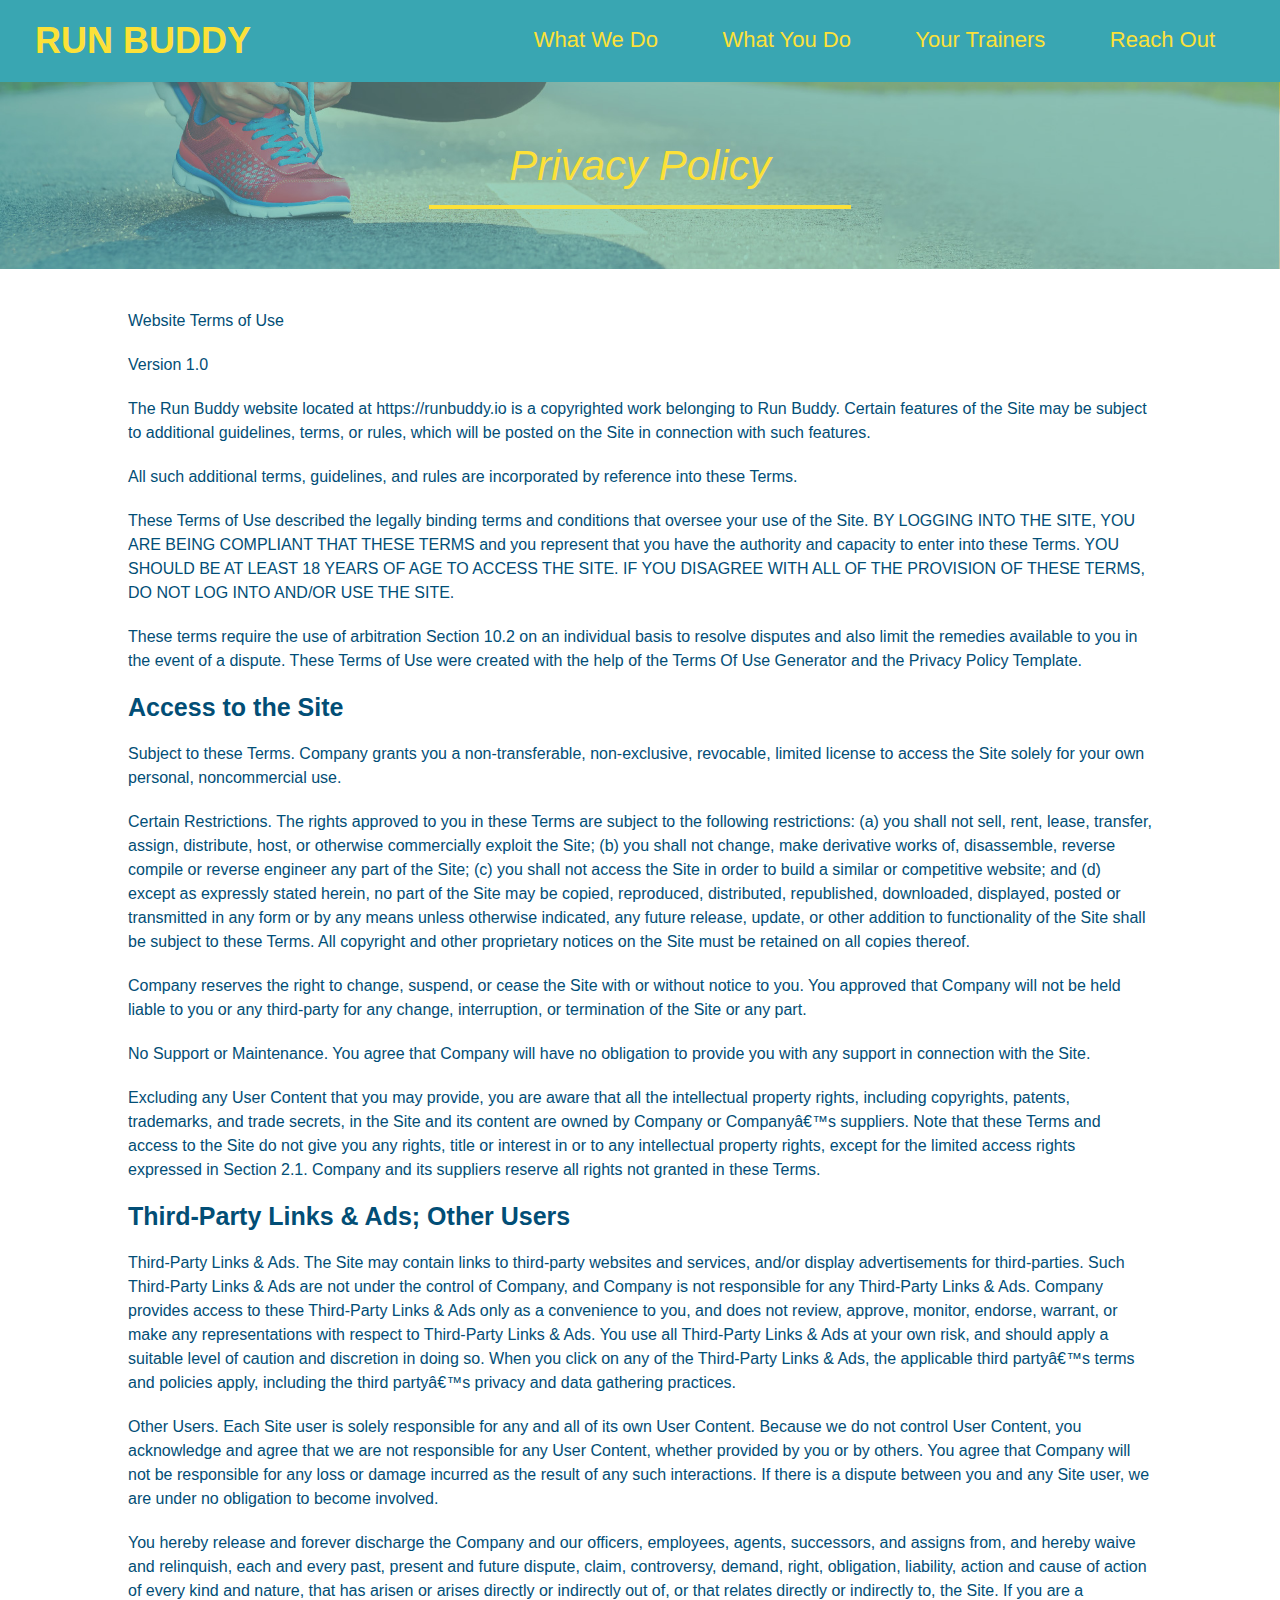
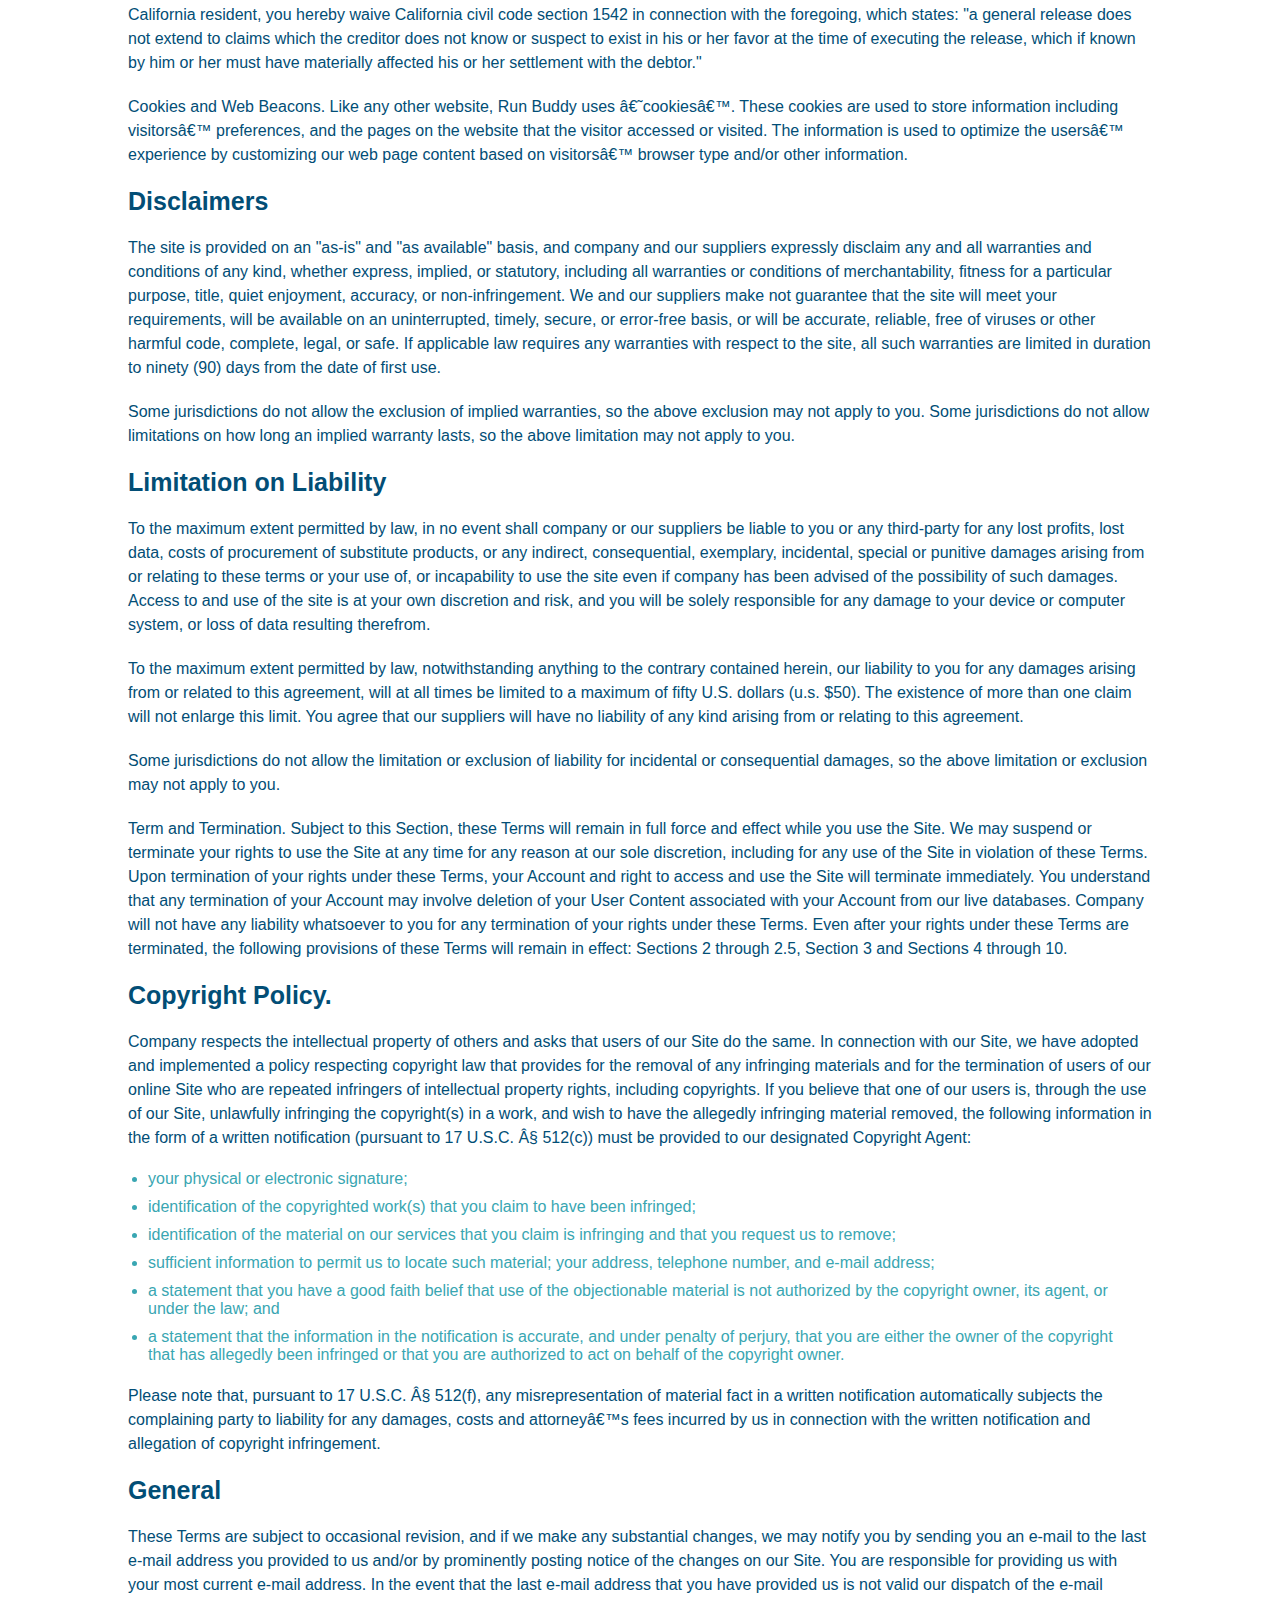
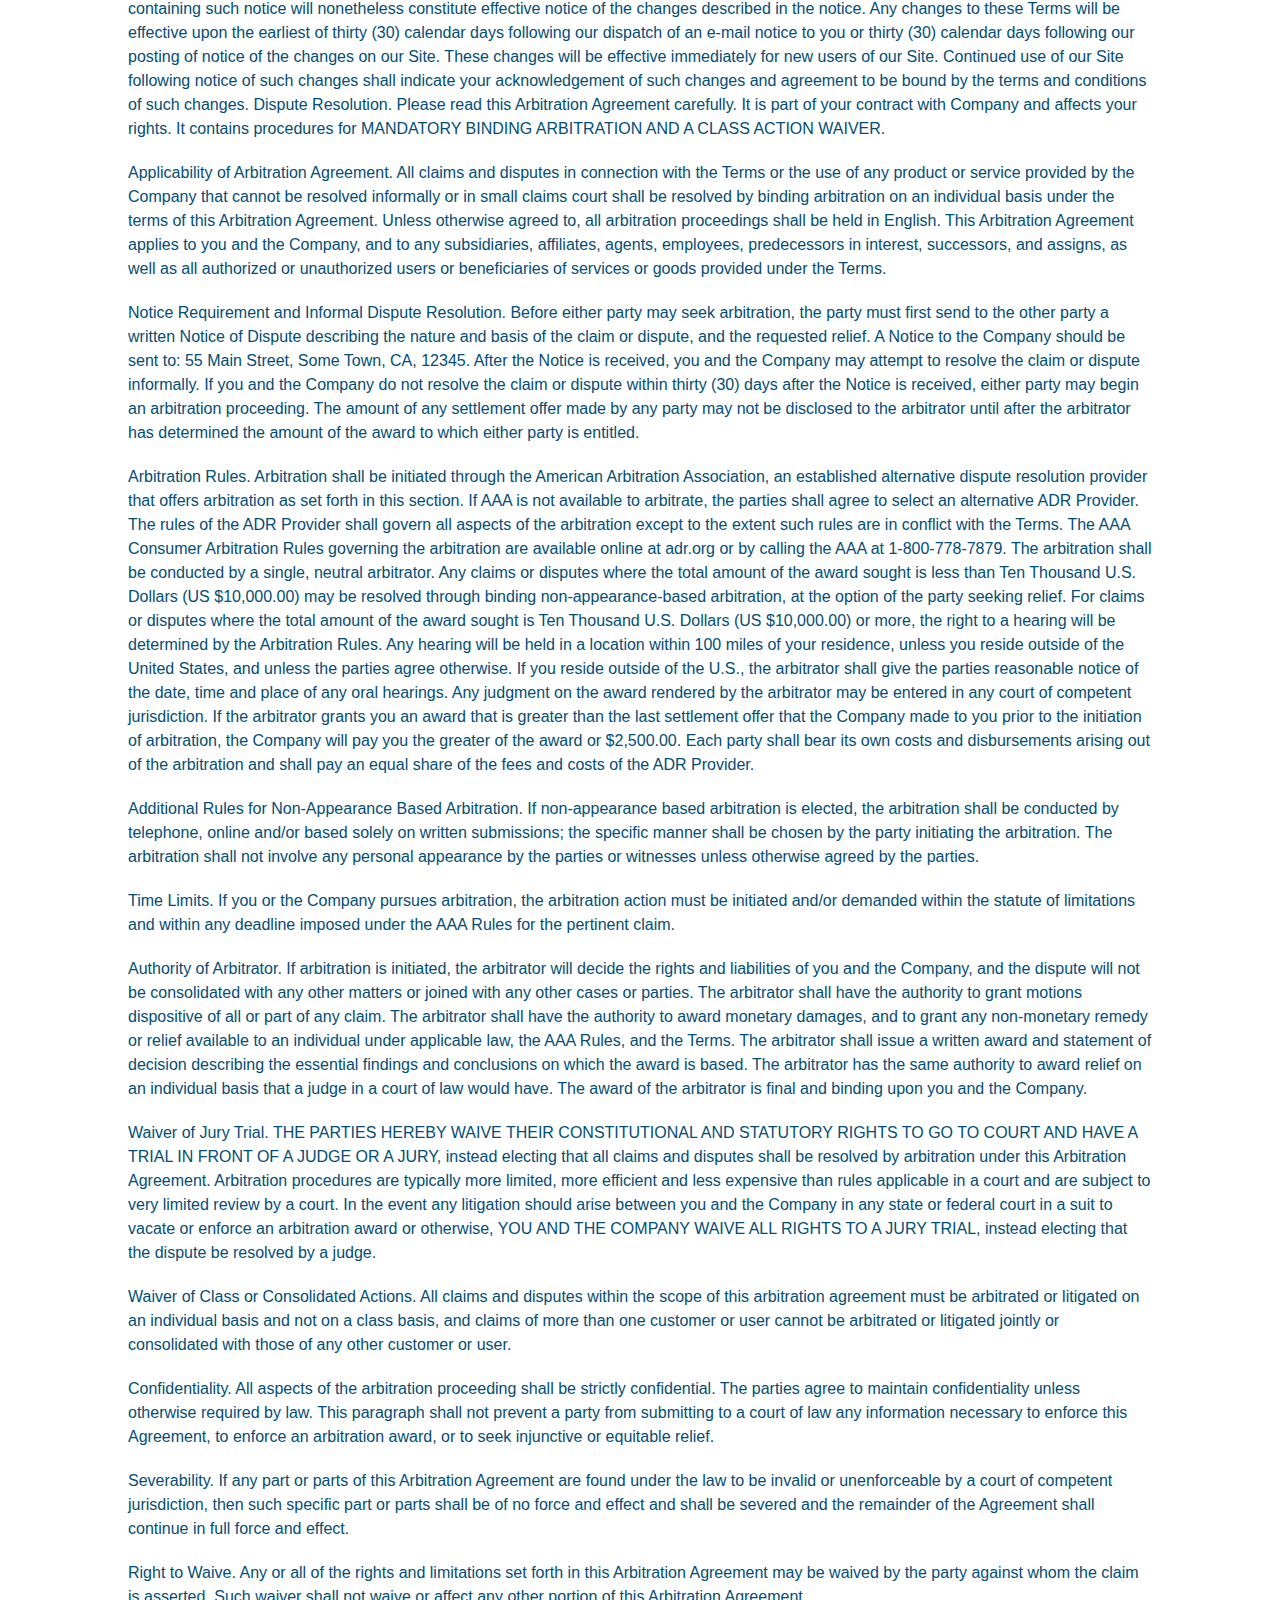
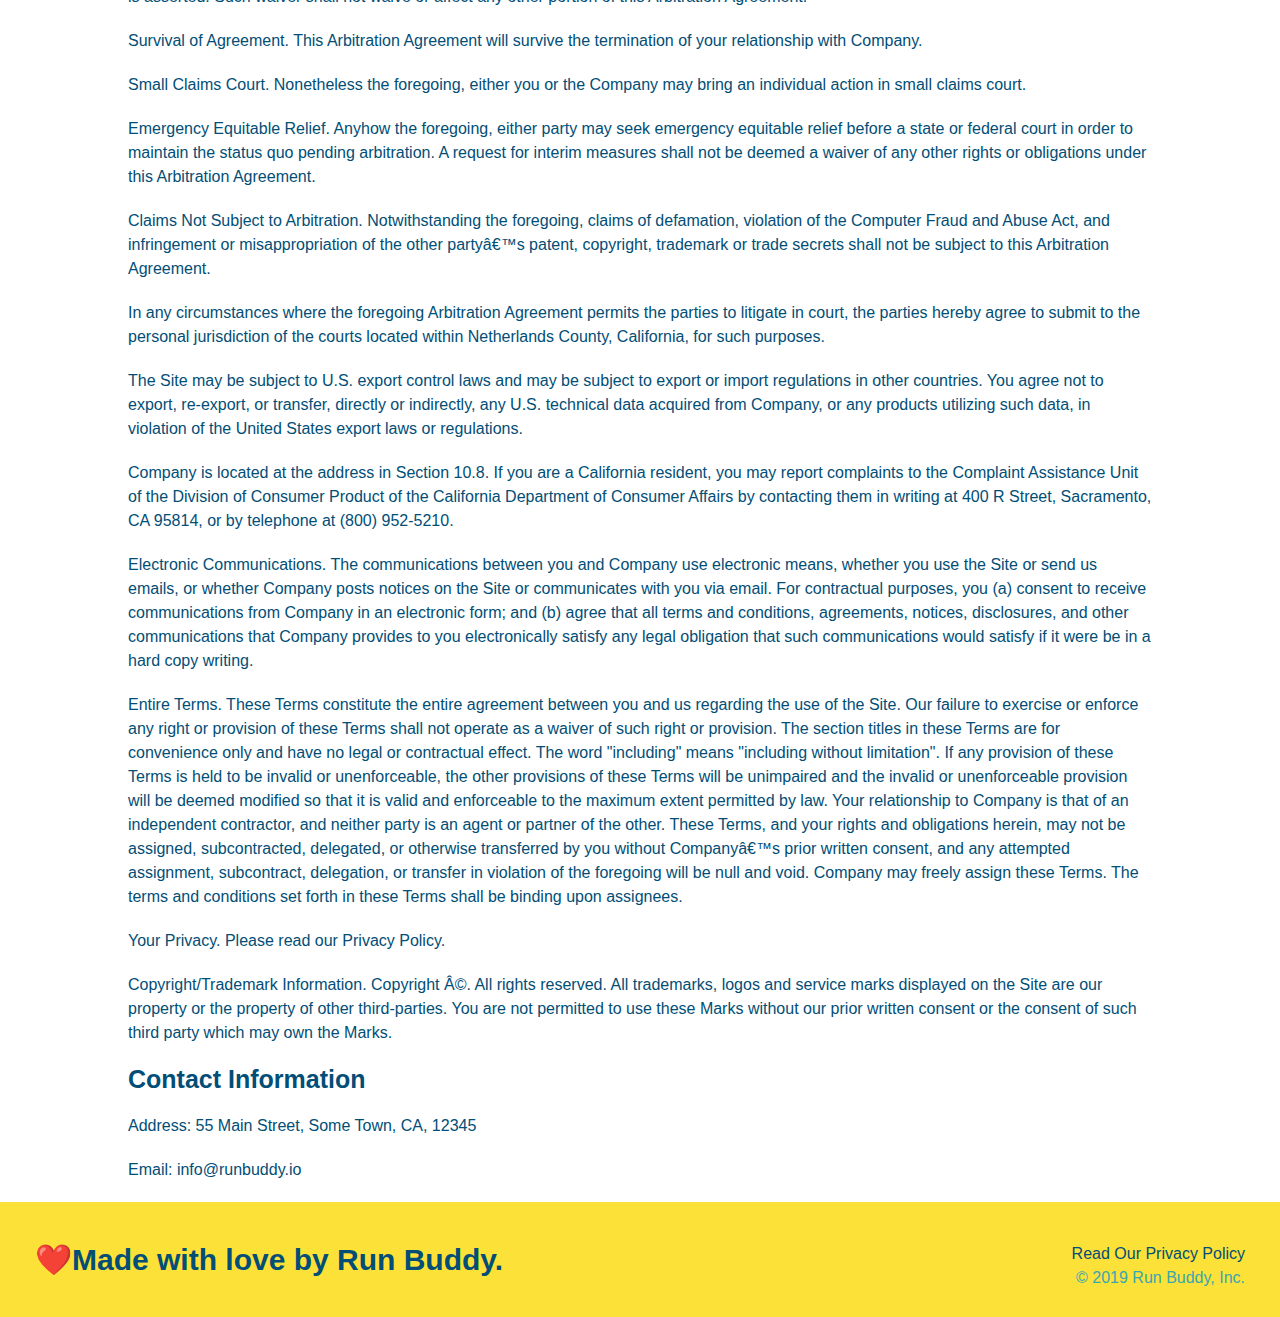
<file: privacy-policy.html>
<!DOCTYPE html>
<html lang="en">

<head>
    <meta charset="UTF-8">
    <meta name="viewport" content="width=device-width, initial-scale=1.0">
    <title>Privacy Policy - Run Buddy</title>
    <link rel="stylesheet" href="./assets/css/style.css" />
    <link rel="stylesheet" href="./assets/css/secondary-styles.css">
</head>

<body>
    <!--Navigation Bar-->
    <header>
        <h1>
            <a href="./">RUN BUDDY</a>
        </h1>

        <nav>
            <ul>
                <li>
                    <a href="./index.html#What-We-Do"> What We Do</a>
                </li>
                <li>
                    <a href="./index.html#What-You-Do">What You Do</a>
                </li>
                <li>
                    <a href="./index.html#Your-Trainers">Your Trainers</a>
                </li>
                <li>
                    <a href="./index.html#Reach-Out">Reach Out</a>
                </li>
            </ul>
        </nav>
    </header>
    <!--End Navigation Bar-->

    <section class="hero">
        <h2 class="page-title">
            Privacy Policy
        </h2>

    </section>

    <article class="secondary-content">
        <p>
            Website Terms of Use
        </p>

        <p>
            Version 1.0
        </p>

        <p>
            The Run Buddy website located at https://runbuddy.io is a copyrighted work belonging to Run Buddy. Certain
            features of the Site may be subject to additional guidelines, terms, or rules, which will be posted on the
            Site
            in connection with such features.
        </p>

        <p>
            All such additional terms, guidelines, and rules are incorporated by reference into these Terms.
        </p>

        <p>
            These Terms of Use described the legally binding terms and conditions that oversee your use of the Site. BY
            LOGGING INTO THE SITE, YOU ARE BEING COMPLIANT THAT THESE TERMS and you represent that you have the
            authority
            and capacity to enter into these Terms. YOU SHOULD BE AT LEAST 18 YEARS OF AGE TO ACCESS THE SITE. IF YOU
            DISAGREE WITH ALL OF THE PROVISION OF THESE TERMS, DO NOT LOG INTO AND/OR USE THE SITE.
        </p>

        <p>
            These terms require the use of arbitration Section 10.2 on an individual basis to resolve disputes and also
            limit the remedies available to you in the event of a dispute. These Terms of Use were created with the help
            of
            the Terms Of Use Generator and the Privacy Policy Template.
        </p>

        <h3>
            Access to the Site
        </h3>

        <p>
            Subject to these Terms. Company grants you a non-transferable, non-exclusive, revocable, limited license to
            access the Site solely for your own personal, noncommercial use.
        </p>

        <p>
            Certain Restrictions. The rights approved to you in these Terms are subject to the following restrictions:
            (a)
            you shall not sell, rent, lease, transfer, assign, distribute, host, or otherwise commercially exploit the
            Site;
            (b) you shall not change, make derivative works of, disassemble, reverse compile or reverse engineer any
            part of
            the Site; (c) you shall not access the Site in order to build a similar or competitive website; and (d)
            except
            as expressly stated herein, no part of the Site may be copied, reproduced, distributed, republished,
            downloaded,
            displayed, posted or transmitted in any form or by any means unless otherwise indicated, any future release,
            update, or other addition to functionality of the Site shall be subject to these Terms. All copyright and
            other
            proprietary notices on the Site must be retained on all copies thereof.
        </p>

        <p>
            Company reserves the right to change, suspend, or cease the Site with or without notice to you. You approved
            that Company will not be held liable to you or any third-party for any change, interruption, or termination
            of
            the Site or any part.
        </p>

        <p>
            No Support or Maintenance. You agree that Company will have no obligation to provide you with any support in
            connection with the Site.
        </p>

        <p>
            Excluding any User Content that you may provide, you are aware that all the intellectual property rights,
            including copyrights, patents, trademarks, and trade secrets, in the Site and its content are owned by
            Company
            or Companyâ€™s suppliers. Note that these Terms and access to the Site do not give you any rights, title or
            interest in or to any intellectual property rights, except for the limited access rights expressed in
            Section
            2.1. Company and its suppliers reserve all rights not granted in these Terms.
        </p>

        <h3>
            Third-Party Links & Ads; Other Users
        </h3>

        <p>
            Third-Party Links & Ads. The Site may contain links to third-party websites and services, and/or display
            advertisements for third-parties. Such Third-Party Links & Ads are not under the control of Company, and
            Company
            is not responsible for any Third-Party Links & Ads. Company provides access to these Third-Party Links & Ads
            only as a convenience to you, and does not review, approve, monitor, endorse, warrant, or make any
            representations with respect to Third-Party Links & Ads. You use all Third-Party Links & Ads at your own
            risk,
            and should apply a suitable level of caution and discretion in doing so. When you click on any of the
            Third-Party Links & Ads, the applicable third partyâ€™s terms and policies apply, including the third
            partyâ€™s
            privacy and data gathering practices.
        </p>

        <p>
            Other Users. Each Site user is solely responsible for any and all of its own User Content. Because we do not
            control User Content, you acknowledge and agree that we are not responsible for any User Content, whether
            provided by you or by others. You agree that Company will not be responsible for any loss or damage incurred
            as
            the result of any such interactions. If there is a dispute between you and any Site user, we are under no
            obligation to become involved.
        </p>

        <p>
            You hereby release and forever discharge the Company and our officers, employees, agents, successors, and
            assigns from, and hereby waive and relinquish, each and every past, present and future dispute, claim,
            controversy, demand, right, obligation, liability, action and cause of action of every kind and nature, that
            has
            arisen or arises directly or indirectly out of, or that relates directly or indirectly to, the Site. If you
            are
            a California resident, you hereby waive California civil code section 1542 in connection with the foregoing,
            which states: "a general release does not extend to claims which the creditor does not know or suspect to
            exist
            in his or her favor at the time of executing the release, which if known by him or her must have materially
            affected his or her settlement with the debtor."
        </p>

        <p>
            Cookies and Web Beacons. Like any other website, Run Buddy uses â€˜cookiesâ€™. These cookies are used to
            store
            information including visitorsâ€™ preferences, and the pages on the website that the visitor accessed or
            visited.
            The information is used to optimize the usersâ€™ experience by customizing our web page content based on
            visitorsâ€™
            browser type and/or other information.
        </p>

        <h3>
            Disclaimers
        </h3>

        <p>
            The site is provided on an "as-is" and "as available" basis, and company and our suppliers expressly
            disclaim
            any and all warranties and conditions of any kind, whether express, implied, or statutory, including all
            warranties or conditions of merchantability, fitness for a particular purpose, title, quiet enjoyment,
            accuracy,
            or non-infringement. We and our suppliers make not guarantee that the site will meet your requirements, will
            be
            available on an uninterrupted, timely, secure, or error-free basis, or will be accurate, reliable, free of
            viruses or other harmful code, complete, legal, or safe. If applicable law requires any warranties with
            respect
            to the site, all such warranties are limited in duration to ninety (90) days from the date of first use.
        </p>

        <p>
            Some jurisdictions do not allow the exclusion of implied warranties, so the above exclusion may not apply to
            you. Some jurisdictions do not allow limitations on how long an implied warranty lasts, so the above
            limitation
            may not apply to you.
        </p>

        <h3>
            Limitation on Liability
        </h3>

        <p>
            To the maximum extent permitted by law, in no event shall company or our suppliers be liable to you or any
            third-party for any lost profits, lost data, costs of procurement of substitute products, or any indirect,
            consequential, exemplary, incidental, special or punitive damages arising from or relating to these terms or
            your use of, or incapability to use the site even if company has been advised of the possibility of such
            damages. Access to and use of the site is at your own discretion and risk, and you will be solely
            responsible
            for any damage to your device or computer system, or loss of data resulting therefrom.
        </p>

        <p>
            To the maximum extent permitted by law, notwithstanding anything to the contrary contained herein, our
            liability
            to you for any damages arising from or related to this agreement, will at all times be limited to a maximum
            of
            fifty U.S. dollars (u.s. $50). The existence of more than one claim will not enlarge this limit. You agree
            that
            our suppliers will have no liability of any kind arising from or relating to this agreement.
        </p>

        <p>
            Some jurisdictions do not allow the limitation or exclusion of liability for incidental or consequential
            damages, so the above limitation or exclusion may not apply to you.
        </p>

        <p>
            Term and Termination. Subject to this Section, these Terms will remain in full force and effect while you
            use
            the Site. We may suspend or terminate your rights to use the Site at any time for any reason at our sole
            discretion, including for any use of the Site in violation of these Terms. Upon termination of your rights
            under
            these Terms, your Account and right to access and use the Site will terminate immediately. You understand
            that
            any termination of your Account may involve deletion of your User Content associated with your Account from
            our
            live databases. Company will not have any liability whatsoever to you for any termination of your rights
            under
            these Terms. Even after your rights under these Terms are terminated, the following provisions of these
            Terms
            will remain in effect: Sections 2 through 2.5, Section 3 and Sections 4 through 10.
        </p>

        <h3>
            Copyright Policy.
        </h3>

        <p>
            Company respects the intellectual property of others and asks that users of our Site do the same. In
            connection
            with our Site, we have adopted and implemented a policy respecting copyright law that provides for the
            removal
            of any infringing materials and for the termination of users of our online Site who are repeated infringers
            of
            intellectual property rights, including copyrights. If you believe that one of our users is, through the use
            of
            our Site, unlawfully infringing the copyright(s) in a work, and wish to have the allegedly infringing
            material
            removed, the following information in the form of a written notification (pursuant to 17 U.S.C. Â§ 512(c))
            must
            be provided to our designated Copyright Agent:
        </p>

        <ul>
            <li>
                your physical or electronic signature;
            </li>
            <li>
                identification of the copyrighted work(s) that you claim to have been infringed;
            </li>
            <li>
                identification of the material on our services that you claim is infringing and that you request us to
                remove;
            </li>
            <li>
                sufficient information to permit us to locate such material; your address, telephone number, and e-mail
                address;
            </li>
            <li>
                a statement that you have a good faith belief that use of the objectionable material is not authorized
                by the
                copyright owner, its agent, or under the law; and
            </li>
            <li>
                a statement that the information in the notification is accurate, and under penalty of perjury, that you
                are
                either the owner of the copyright that has allegedly been infringed or that you are authorized to act on
                behalf of the copyright owner.
            </li>
        </ul>

        <p>
            Please note that, pursuant to 17 U.S.C. Â§ 512(f), any misrepresentation of material fact in a written
            notification automatically subjects the complaining party to liability for any damages, costs and
            attorneyâ€™s
            fees incurred by us in connection with the written notification and allegation of copyright infringement.
        </p>

        <h3>
            General
        </h3>

        <p>
            These Terms are subject to occasional revision, and if we make any substantial changes, we may notify you by
            sending you an e-mail to the last e-mail address you provided to us and/or by prominently posting notice of
            the
            changes on our Site. You are responsible for providing us with your most current e-mail address. In the
            event
            that the last e-mail address that you have provided us is not valid our dispatch of the e-mail containing
            such
            notice will nonetheless constitute effective notice of the changes described in the notice. Any changes to
            these
            Terms will be effective upon the earliest of thirty (30) calendar days following our dispatch of an e-mail
            notice to you or thirty (30) calendar days following our posting of notice of the changes on our Site. These
            changes will be effective immediately for new users of our Site. Continued use of our Site following notice
            of
            such changes shall indicate your acknowledgement of such changes and agreement to be bound by the terms and
            conditions of such changes. Dispute Resolution. Please read this Arbitration Agreement carefully. It is part
            of
            your contract with Company and affects your rights. It contains procedures for MANDATORY BINDING ARBITRATION
            AND
            A CLASS ACTION WAIVER.
        </p>

        <p>
            Applicability of Arbitration Agreement. All claims and disputes in connection with the Terms or the use of
            any
            product or service provided by the Company that cannot be resolved informally or in small claims court shall
            be
            resolved by binding arbitration on an individual basis under the terms of this Arbitration Agreement. Unless
            otherwise agreed to, all arbitration proceedings shall be held in English. This Arbitration Agreement
            applies to
            you and the Company, and to any subsidiaries, affiliates, agents, employees, predecessors in interest,
            successors, and assigns, as well as all authorized or unauthorized users or beneficiaries of services or
            goods
            provided under the Terms.
        </p>

        <p>
            Notice Requirement and Informal Dispute Resolution. Before either party may seek arbitration, the party must
            first send to the other party a written Notice of Dispute describing the nature and basis of the claim or
            dispute, and the requested relief. A Notice to the Company should be sent to: 55 Main Street, Some Town, CA,
            12345. After the Notice is received, you and the Company may attempt to resolve the claim or dispute
            informally.
            If you and the Company do not resolve the claim or dispute within thirty (30) days after the Notice is
            received,
            either party may begin an arbitration proceeding. The amount of any settlement offer made by any party may
            not
            be disclosed to the arbitrator until after the arbitrator has determined the amount of the award to which
            either
            party is entitled.
        </p>

        <p>
            Arbitration Rules. Arbitration shall be initiated through the American Arbitration Association, an
            established
            alternative dispute resolution provider that offers arbitration as set forth in this section. If AAA is not
            available to arbitrate, the parties shall agree to select an alternative ADR Provider. The rules of the ADR
            Provider shall govern all aspects of the arbitration except to the extent such rules are in conflict with
            the
            Terms. The AAA Consumer Arbitration Rules governing the arbitration are available online at adr.org or by
            calling the AAA at 1-800-778-7879. The arbitration shall be conducted by a single, neutral arbitrator. Any
            claims or disputes where the total amount of the award sought is less than Ten Thousand U.S. Dollars (US
            $10,000.00) may be resolved through binding non-appearance-based arbitration, at the option of the party
            seeking
            relief. For claims or disputes where the total amount of the award sought is Ten Thousand U.S. Dollars (US
            $10,000.00) or more, the right to a hearing will be determined by the Arbitration Rules. Any hearing will be
            held in a location within 100 miles of your residence, unless you reside outside of the United States, and
            unless the parties agree otherwise. If you reside outside of the U.S., the arbitrator shall give the parties
            reasonable notice of the date, time and place of any oral hearings. Any judgment on the award rendered by
            the
            arbitrator may be entered in any court of competent jurisdiction. If the arbitrator grants you an award that
            is
            greater than the last settlement offer that the Company made to you prior to the initiation of arbitration,
            the
            Company will pay you the greater of the award or $2,500.00. Each party shall bear its own costs and
            disbursements arising out of the arbitration and shall pay an equal share of the fees and costs of the ADR
            Provider.
        </p>

        <p>
            Additional Rules for Non-Appearance Based Arbitration. If non-appearance based arbitration is elected, the
            arbitration shall be conducted by telephone, online and/or based solely on written submissions; the specific
            manner shall be chosen by the party initiating the arbitration. The arbitration shall not involve any
            personal
            appearance by the parties or witnesses unless otherwise agreed by the parties.
        </p>

        <p>
            Time Limits. If you or the Company pursues arbitration, the arbitration action must be initiated and/or
            demanded
            within the statute of limitations and within any deadline imposed under the AAA Rules for the pertinent
            claim.
        </p>

        <p>
            Authority of Arbitrator. If arbitration is initiated, the arbitrator will decide the rights and liabilities
            of
            you and the Company, and the dispute will not be consolidated with any other matters or joined with any
            other
            cases or parties. The arbitrator shall have the authority to grant motions dispositive of all or part of any
            claim. The arbitrator shall have the authority to award monetary damages, and to grant any non-monetary
            remedy
            or relief available to an individual under applicable law, the AAA Rules, and the Terms. The arbitrator
            shall
            issue a written award and statement of decision describing the essential findings and conclusions on which
            the
            award is based. The arbitrator has the same authority to award relief on an individual basis that a judge in
            a
            court of law would have. The award of the arbitrator is final and binding upon you and the Company.
        </p>

        <p>
            Waiver of Jury Trial. THE PARTIES HEREBY WAIVE THEIR CONSTITUTIONAL AND STATUTORY RIGHTS TO GO TO COURT AND
            HAVE
            A TRIAL IN FRONT OF A JUDGE OR A JURY, instead electing that all claims and disputes shall be resolved by
            arbitration under this Arbitration Agreement. Arbitration procedures are typically more limited, more
            efficient
            and less expensive than rules applicable in a court and are subject to very limited review by a court. In
            the
            event any litigation should arise between you and the Company in any state or federal court in a suit to
            vacate
            or enforce an arbitration award or otherwise, YOU AND THE COMPANY WAIVE ALL RIGHTS TO A JURY TRIAL, instead
            electing that the dispute be resolved by a judge.
        </p>

        <p>
            Waiver of Class or Consolidated Actions. All claims and disputes within the scope of this arbitration
            agreement
            must be arbitrated or litigated on an individual basis and not on a class basis, and claims of more than one
            customer or user cannot be arbitrated or litigated jointly or consolidated with those of any other customer
            or
            user.
        </p>

        <p>
            Confidentiality. All aspects of the arbitration proceeding shall be strictly confidential. The parties agree
            to
            maintain confidentiality unless otherwise required by law. This paragraph shall not prevent a party from
            submitting to a court of law any information necessary to enforce this Agreement, to enforce an arbitration
            award, or to seek injunctive or equitable relief.
        </p>

        <p>
            Severability. If any part or parts of this Arbitration Agreement are found under the law to be invalid or
            unenforceable by a court of competent jurisdiction, then such specific part or parts shall be of no force
            and
            effect and shall be severed and the remainder of the Agreement shall continue in full force and effect.
        </p>

        <p>
            Right to Waive. Any or all of the rights and limitations set forth in this Arbitration Agreement may be
            waived
            by the party against whom the claim is asserted. Such waiver shall not waive or affect any other portion of
            this
            Arbitration Agreement.
        </p>

        <p>
            Survival of Agreement. This Arbitration Agreement will survive the termination of your relationship with
            Company.
        </p>

        <p>
            Small Claims Court. Nonetheless the foregoing, either you or the Company may bring an individual action in
            small
            claims court.
        </p>

        <p>
            Emergency Equitable Relief. Anyhow the foregoing, either party may seek emergency equitable relief before a
            state or federal court in order to maintain the status quo pending arbitration. A request for interim
            measures
            shall not be deemed a waiver of any other rights or obligations under this Arbitration Agreement.
        </p>

        <p>
            Claims Not Subject to Arbitration. Notwithstanding the foregoing, claims of defamation, violation of the
            Computer Fraud and Abuse Act, and infringement or misappropriation of the other partyâ€™s patent, copyright,
            trademark or trade secrets shall not be subject to this Arbitration Agreement.
        </p>

        <p>
            In any circumstances where the foregoing Arbitration Agreement permits the parties to litigate in court, the
            parties hereby agree to submit to the personal jurisdiction of the courts located within Netherlands County,
            California, for such purposes.
        </p>

        <p>
            The Site may be subject to U.S. export control laws and may be subject to export or import regulations in
            other
            countries. You agree not to export, re-export, or transfer, directly or indirectly, any U.S. technical data
            acquired from Company, or any products utilizing such data, in violation of the United States export laws or
            regulations.
        </p>

        <p>
            Company is located at the address in Section 10.8. If you are a California resident, you may report
            complaints
            to the Complaint Assistance Unit of the Division of Consumer Product of the California Department of
            Consumer
            Affairs by contacting them in writing at 400 R Street, Sacramento, CA 95814, or by telephone at (800)
            952-5210.
        </p>

        <p>
            Electronic Communications. The communications between you and Company use electronic means, whether you use
            the
            Site or send us emails, or whether Company posts notices on the Site or communicates with you via email. For
            contractual purposes, you (a) consent to receive communications from Company in an electronic form; and (b)
            agree that all terms and conditions, agreements, notices, disclosures, and other communications that Company
            provides to you electronically satisfy any legal obligation that such communications would satisfy if it
            were be
            in a hard copy writing.
        </p>

        <p>
            Entire Terms. These Terms constitute the entire agreement between you and us regarding the use of the Site.
            Our
            failure to exercise or enforce any right or provision of these Terms shall not operate as a waiver of such
            right
            or provision. The section titles in these Terms are for convenience only and have no legal or contractual
            effect. The word "including" means "including without limitation". If any provision of these Terms is held
            to be
            invalid or unenforceable, the other provisions of these Terms will be unimpaired and the invalid or
            unenforceable provision will be deemed modified so that it is valid and enforceable to the maximum extent
            permitted by law. Your relationship to Company is that of an independent contractor, and neither party is an
            agent or partner of the other. These Terms, and your rights and obligations herein, may not be assigned,
            subcontracted, delegated, or otherwise transferred by you without Companyâ€™s prior written consent, and any
            attempted assignment, subcontract, delegation, or transfer in violation of the foregoing will be null and
            void.
            Company may freely assign these Terms. The terms and conditions set forth in these Terms shall be binding
            upon
            assignees.
        </p>

        <p>
            Your Privacy. Please read our Privacy Policy.
        </p>

        <p>
            Copyright/Trademark Information. Copyright Â©. All rights reserved. All trademarks, logos and service marks
            displayed on the Site are our property or the property of other third-parties. You are not permitted to use
            these Marks without our prior written consent or the consent of such third party which may own the Marks.
        </p>

        <h3>
            Contact Information
        </h3>

        <p>
            Address: 55 Main Street, Some Town, CA, 12345
        </p>

        <p>
            Email: info@runbuddy.io
        </p>

    </article>


    <!--Footer-->
    <footer>
        <h2>&#10084;&#65039;Made with love by Run Buddy.</h2>
        <div>
            <a href="">Read Our Privacy Policy</a> <br />
            &copy; 2019 Run Buddy, Inc.
        </div>
    </footer>
    <!--End Footer-->
</body>

</html>
</file>
<file: assets/css/style.css>
* {
  margin: 0;
  padding: 0;
  box-sizing: border-box;
}
a {
  text-decoration: none;
  color: inherit;
}

body {
  /* more on this crazy alphanumerical value in a minute! */
  color: #39a6b2;
  font-family: Helvetica, Arial, sans-serif;
}

/* apply styles to <header> */
header {
  padding: 20px 35px;
  background-color: #39a6b2;
}

header h1 {
  font-weight: bold;
  font-size: 36px;
  color: #fce138;
  margin: 0;
  display: inline;
}
header a {
  text-decoration: none;
  color: #fce138;
}

header nav {
  float: right;
  margin: 7px 0;
}

header nav ul li {
  display: inline;
}

header nav ul li a {
  margin: 0 30px;
  font-weight: lighter;
  font-size: 22px;
}

footer {
  background: #fce138;
  width: 100%;
  padding: 40px 35px;
}

footer h2 {
  display: inline;
  color: #024e76;
  font-size: 30px;
  margin: 0;
}

footer div {
  float: right;
  line-height: 1.5;
  text-align: right;
}

footer a {
  color: #024e76;
}

section {
  padding: 60px;
}

section div h3 {
  font-size: 24px;
  margin: 0px;
}

.hero {
  background-image: url(../images/hero-bg.jpg);
  height: 600px;
  background-size: cover;
  background-position: center;
  position: relative;
}

.hero-form {
  background-color: #fce138;
  color: #024e76;
  padding: 20px;
  width: 500px;
  border: #024e76 solid 3px;
  position: absolute;
  bottom: 120px;
  right: 140px;
}

.hero-form p {
  margin: 5px 0 15px 0;
}
.form-input {
  border: 1px solid #024e76;
  display: block;
  padding: 7px 15px;
  font-size: 16px;
  color: #024e76;
  width: 100%;
  margin-bottom: 15px;
}
.hero-form label {
  margin: 0 10px 0 0px;
}
section div button {
  background-color: #024e76;
  color: #fce138;
  padding: 10px 20px;
  font-size: 16px;
  border: none;
}
.intro {
  text-align: center;
}

.section-title {
  font-size: 55px;
  color: #024e76;
  margin-bottom: 35px;
  padding: 0 100px 20px 100px;
  display: inline-block;
  border-bottom: 3px solid;
}

.primary-border {
  border-color: #fce138;
}

.secondary-border {
  border-color: #39a6b2;
}

.intro p {
  line-height: 1.7;
  color: #39a6b2;
  width: 80%;
  font-size: 20px;
  margin: 0 auto;
}

.steps {
  text-align: center;
  background-color: #fce138;
}

.steps div {
  margin-bottom: 80px;
}

.steps img {
  width: 15%;
  margin: 10px 0;
}

.steps h3 {
  color: #024e76;
  font-size: 46px;
  margin-top: 10px;
}

.steps p {
  color: #39a6b2;
  font-size: 23px;
}
.steps span {
  font-size: 38px;
}

.trainers {
  text-align: center;
}

.trainer {
  width: 900px;
  margin: 0 auto 30px auto;
  background: #024e76;
  color: #fce138;
  overflow: auto;
}

.trainer img {
  width: 35%;
  float: left;
}

.trainer-bio {
  padding: 35px;
  float: left;
  width: 65%;
}

.trainer-bio h3 {
  font-size: 32px;
  margin-bottom: 8px;
}

.trainer-bio h4 {
  font-weight: lighter;
  font-size: 26px;
  margin-bottom: 25px;
}

.trainer-bio p {
  font-size: 17px;
  line-height: 1.3;
}

.text-left {
  text-align: left;
}

.text-right {
  text-align: right;
}
.contact {
  background-color: #024e76;
  text-align: center;
  overflow: auto;
}

.contact h2 {
  color: #fce138;
}

.contact-info iframe {
  height: 400px;
  width: 400px;
}
.contact-info div {
  width: 410px;
  display: inline-block;
  vertical-align: top;
  text-align: left;
  margin: 30px 0 0 60px;
  color: white;
}

.contact-info div h3 {
  color: #fce138;
  font-size: 32px;
}

.contact-info div p,
.contact-info div address {
  margin: 20px 0;
  line-height: 1.5;
  font-size: 20px;
  font-style: normal;
}

#email-link {
  color: #fce138;
  text-decoration: underline;
}
</file>
<file: assets/css/secondary-styles.css>
.hero {
  background-position: bottom;
  height: auto;
  text-align: center;
  margin-bottom: 40px;
}
.page-title {
  color: #fce138;
  display: inline-block;
  border-bottom: #fce138 solid 4px;
  padding: 0 80px 15px 80px;
  font-weight: normal;
  font-size: 42px;
  font-style: italic;
}

.secondary-content {
  width: 80%;
  margin: 0 auto;
  color: #024e76;
}

.secondary-content h3 {
  font-size: 25px;
  margin: 20px 0;
}

.secondary-content p {
  font-size: 16px;
  line-height: 1.5;
  margin: 20px 0;
}

.secondary-content ul {
  margin: 15px 20px;
}

.secondary-content li {
  color: #39a6b2;
  margin: 10px 0;
}
</file>
